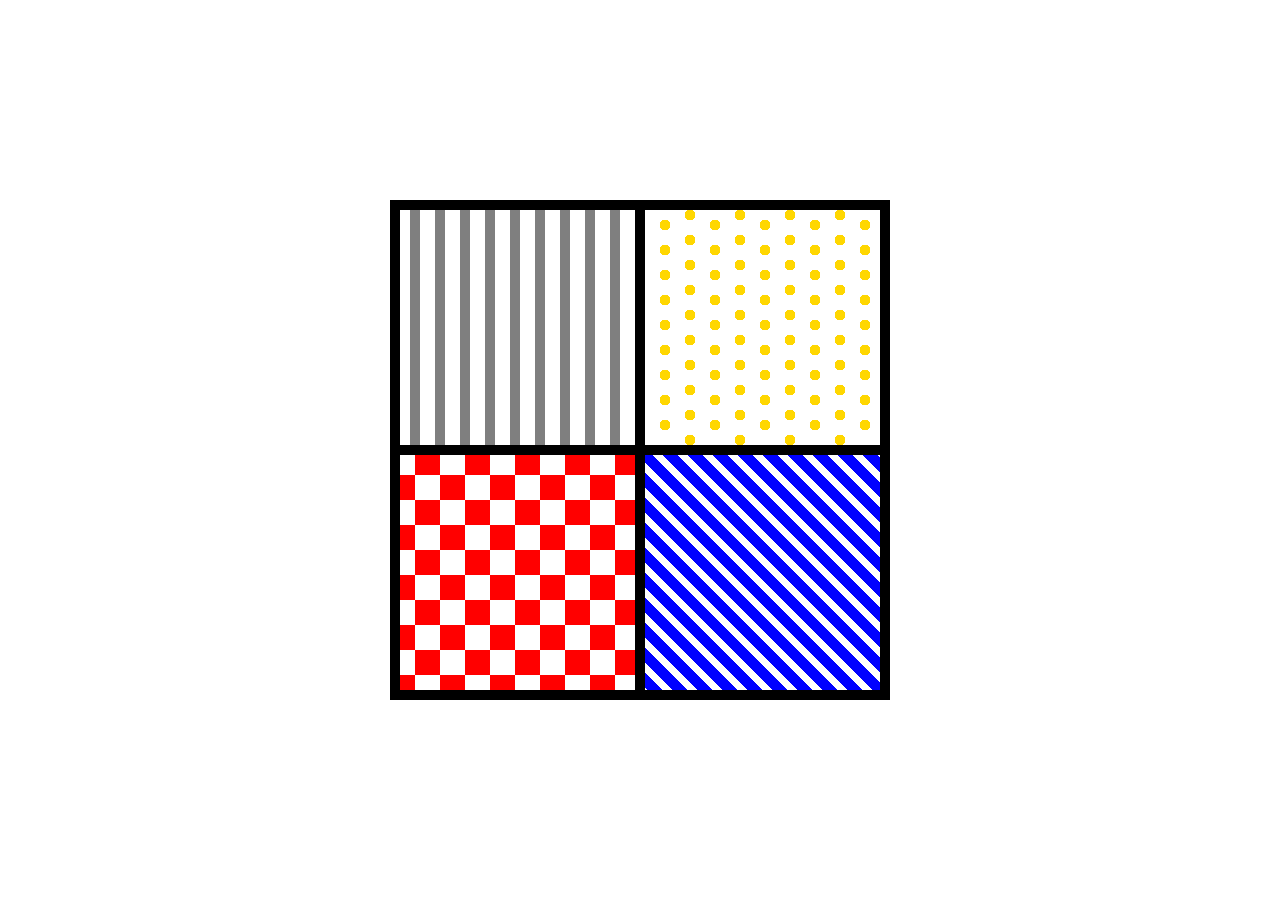
<file: visuals/2021-p5/basic-sketch/index.html>
<!DOCTYPE html>
<html lang="en">

  <head>
    <link rel="stylesheet" type="text/css" href="style.css">
    <script src="p5.min.js"></script>
    <meta charset="utf-8">
  </head>

  <body>
    <script src="sketch.js"></script>
  </body>

</html>
</file>
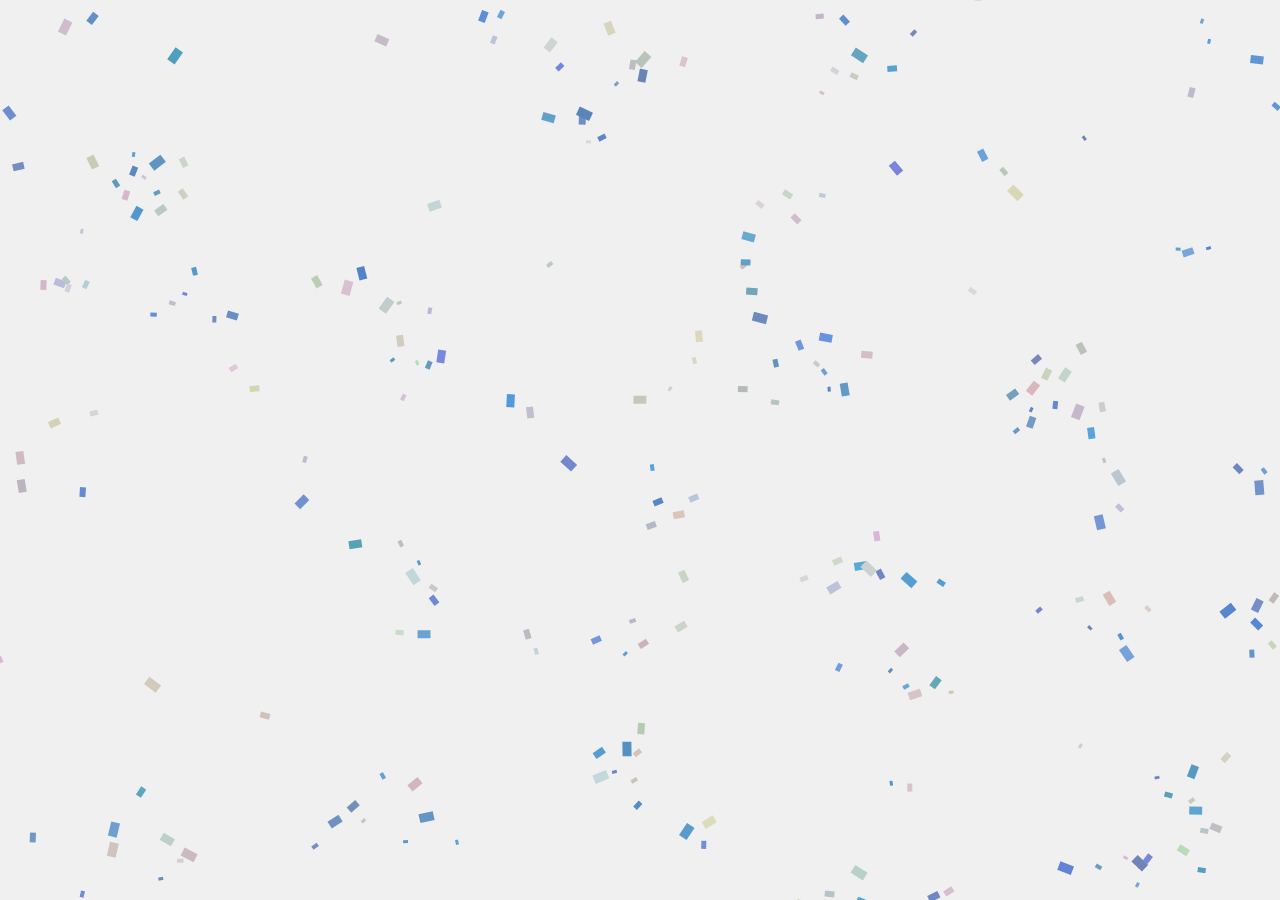
<file: visuals/2021-p5/flock/index.html>
<!DOCTYPE html>
<html lang="en">

  <head>
    <link rel="stylesheet" type="text/css" href="style.css">
    <script src="../p5.min.js"></script>
    <meta charset="utf-8">
  </head>

  <body>
    <script src="sketch.js"></script>
  </body>

</html>
</file>
<file: visuals/2021-p5/basic-sketch/style.css>
html, body {
  margin: auto;
  padding: 0;
  display:flex;
  align-items: center;
  justify-content: center;
  height: 100vh;
}

canvas {
  display:  block;
}
</file>
<file: visuals/2021-p5/flock/style.css>
html, body {
  margin: auto;
  padding: 0;
  display:flex;
  align-items: center;
  justify-content: center;
  height: 100vh;
}

canvas {
  display:  block;
}
</file>
